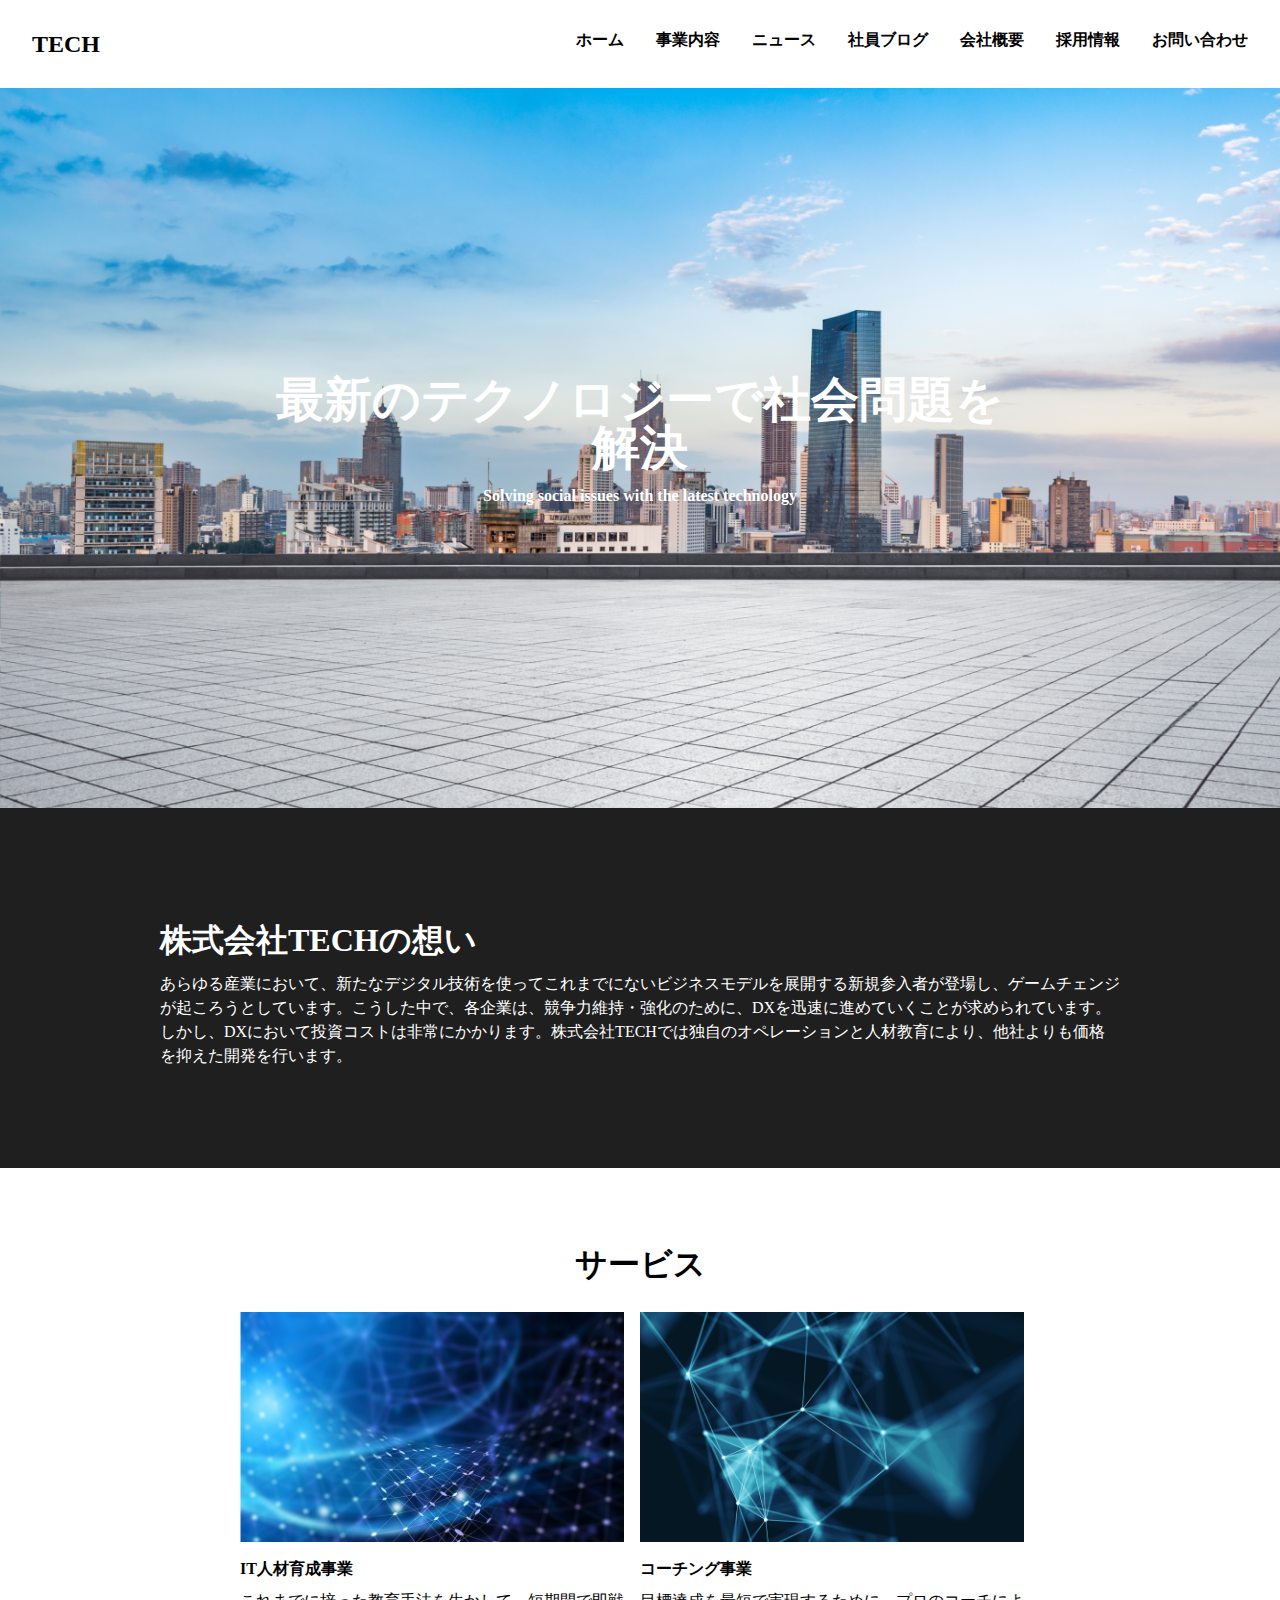
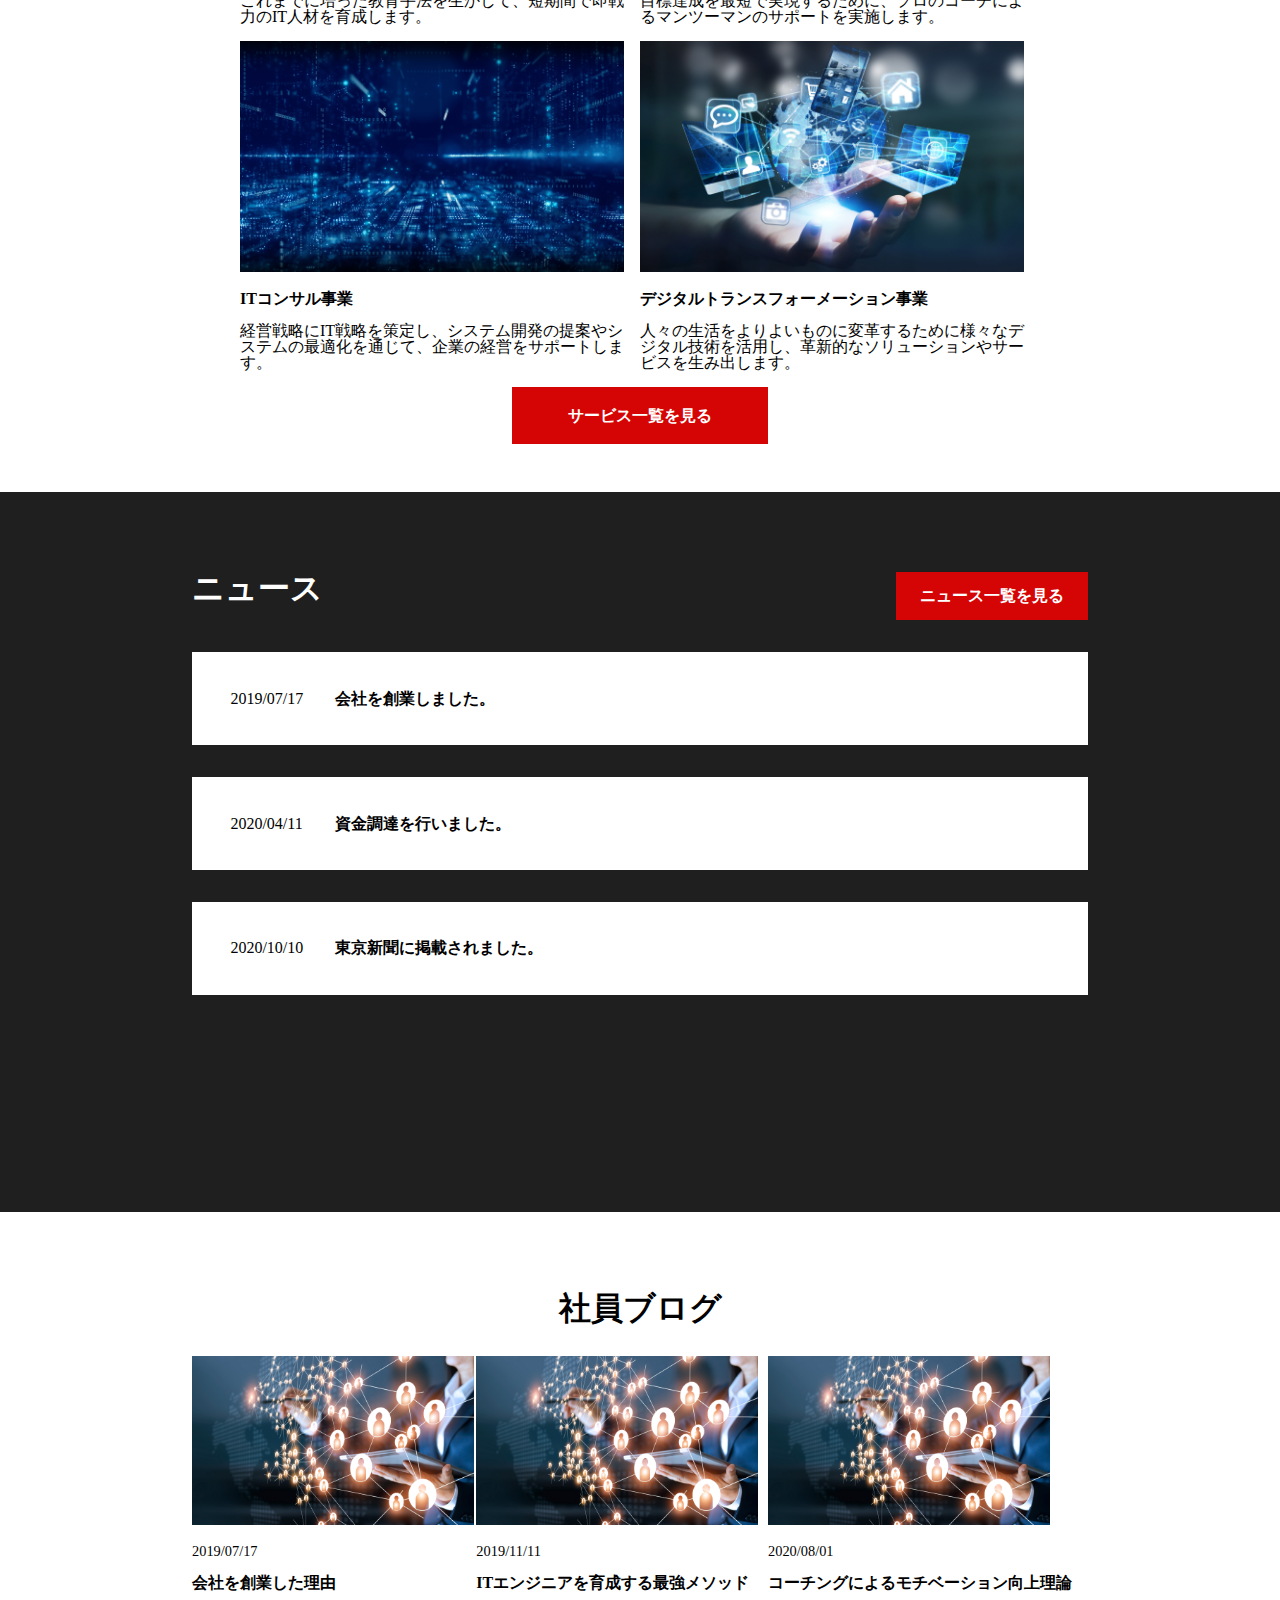
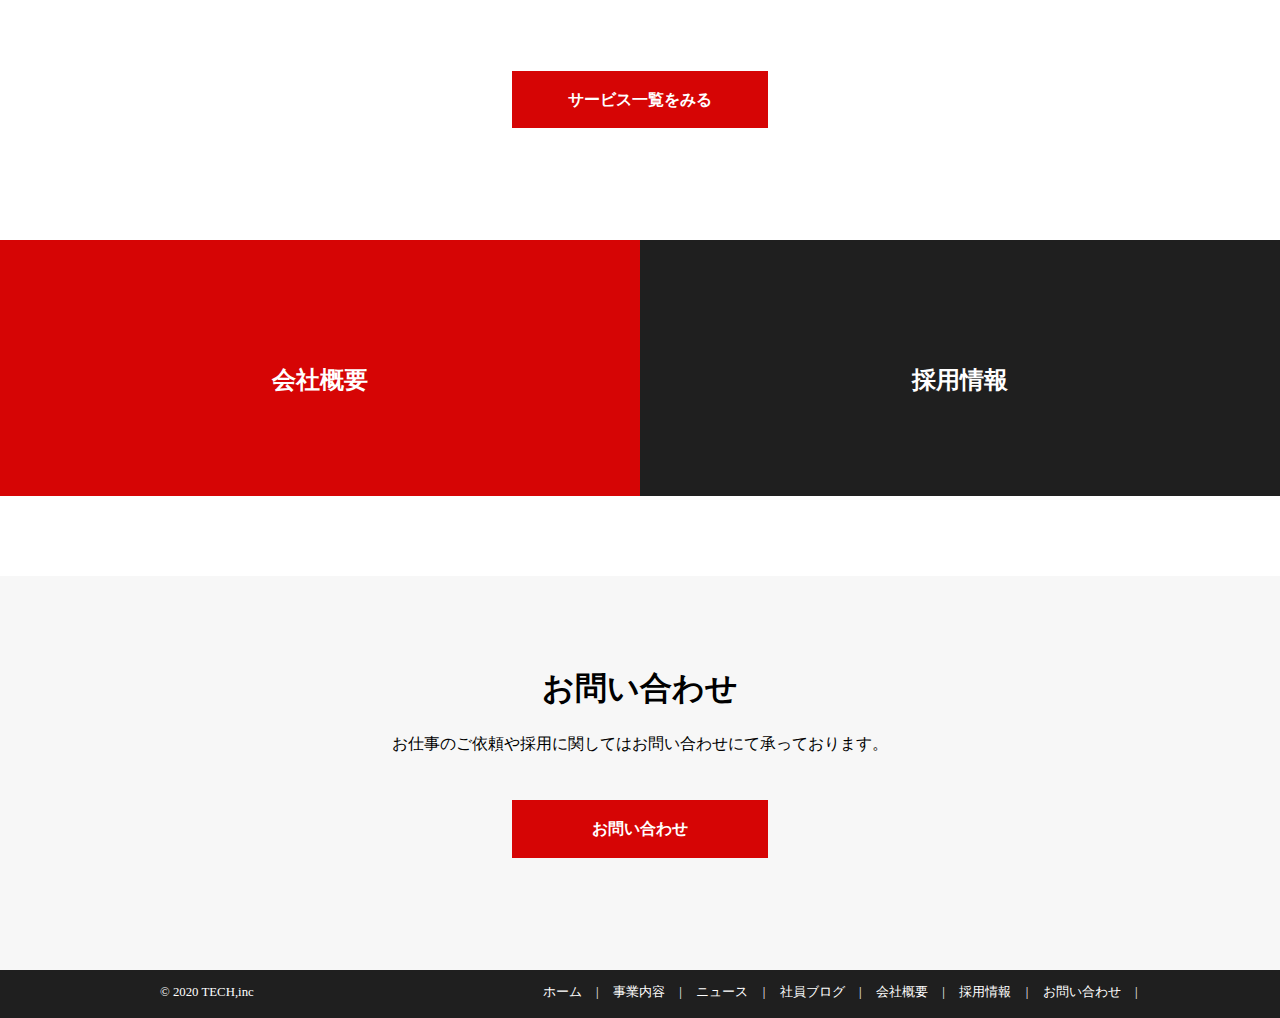
<file: index.html>
<!DOCTYPE html>
<html lang="ja">
<head>
  <meta charset="UTF-8">
  <meta http-equiv="X-UA-Compatible" content="IE=edge">
  <meta name="viewport" content="width=device-width, initial-scale=1.0">
  <title>株式会社TECH</title>
  <link rel="stylesheet" href="css/reset.css" />
  <link rel="stylesheet" href="css/common.css" />
  <link rel="stylesheet" href="css/index.css" />

</head>
<body>
  <!-- header -->
  <header class="header">
    <h1 class="header-ttl"><a href="index.html">TECH</a>
    </h1>
    <nav class="header-nav">
      <ul class="header-nav-list">
        <li class="header-nav-item"><a href="index.html">ホーム</a></li>
        <li class="header-nav-item"><a href="service.html">事業内容</a></li>
        <li class="header-nav-item"><a href="news.html">ニュース</a></li>
        <li class="header-nav-item"><a href="blog.html">社員ブログ</a></li>
        <li class="header-nav-item"><a href="company.html">会社概要</a></li>
        <li class="header-nav-item"><a href="recruit.html">採用情報</a></li>
        <li class="header-nav-item"><a href="contact.html">お問い合わせ</a></li>
      </ul>
    </nav>

    <div class="menu" id="menu">
      <span class="menu__line--top"></span>
      <span class="menu__line--middle"></span>
      <span class="menu__line--bottom"></span>
    </div>
    <nav class="drawer-nav" id="drawer-nav">
      <ul class="drawer-nav-list">
        <li class="drawer-nav-item"><a href="index.html">ホーム</a></li>
        <li class="drawer-nav-item"><a href="service.html">事業内容</a></li>
        <li class="drawer-nav-item"><a href="news.html">ニュース</a></li>
        <li class="drawer-nav-item"><a href="blog.html">社員ブログ</a></li>
        <li class="drawer-nav-item"><a href="company.html">会社概要</a></li>
        <li class="drawer-nav-item"><a href="recruit.html">採用情報</a></li>
        <li class="drawer-nav-item"><a href="contact.html">お問い合わせ</a></li>
      </ul>
    </nav>
</header>
<!-- header end -->

<!--main-visual-->
<div class="main-visual">
  <div class="wrap">
    <p class="main-visual-1">最新のテクノロジーで社会問題を解決</p>
    <p class="main-visual-2">Solving social issues with the latest technology</p>
  </div>
</div>
<!--main-visual end-->

<!--index-future-->
<div class="index-future">
  <div class="index-future-txt">
    <h1 class="index-future-txt1">株式会社TECHの想い</h1>
    <a class="index-future-txt2">あらゆる産業において、新たなデジタル技術を使ってこれまでにないビジネスモデルを展開する新規参入者が登場し、ゲームチェンジが起ころうとしています。こうした中で、各企業は、競争力維持・強化のために、DXを迅速に進めていくことが求められています。しかし、DXにおいて投資コストは非常にかかります。株式会社TECHでは独自のオペレーションと人材教育により、他社よりも価格を抑えた開発を行います。</a>
  </div>
</div>
<!--index-future end-->

<!--index-service-->
<div class="index-service">
  <h2 class="index-service-ttl">サービス</h2>
  <div class="index-service-list">
    <section class="index-service-item">
      <div class="index-service-item-img"><img src="img/service1.png"></div>
      <h3 class="index-service-item-ttl">IT人材育成事業</h3>
      <p class="index-service-item-text">これまでに培った教育手法を生かして、短期間で即戦力のIT人材を育成します。</p>
    </section>
    <section class="index-service-item">
      <div class="index-service-item-img"><img src="img/service2.png"></div>
      <h3 class="index-service-item-ttl">コーチング事業</h3>
      <p class="index-service-item-text">目標達成を最短で実現するために、プロのコーチによるマンツーマンのサポートを実施します。</p>
    </section>
    <section class="index-service-item">
      <div class="index-service-item-img"><img src="img/service3.png"></div>
      <h3 class="index-service-item-ttl">ITコンサル事業</h3>
      <p class="index-service-item-text">経営戦略にIT戦略を策定し、システム開発の提案やシステムの最適化を通じて、企業の経営をサポートします。</p>
    </section>
    <section class="index-service-item">
      <div class="index-service-item-img"><img src="img/service4.png"></div>
      <h3 class="index-service-item-ttl">デジタルトランスフォーメーション事業</h3>
      <p class="index-service-item-text">人々の生活をよりよいものに変革するために様々なデジタル技術を活用し、革新的なソリューションやサービスを生み出します。</p>
    </section>
  </div>
  <a href="service.html" class="service-btn">サービス一覧を見る</a>
</div>
<!--index-service end-->

<!--index-news-->
<div class="index-news">
  <div class="index-news-head">
    <h2 class="index-news-head-ttl">ニュース</h2>
    <a href="news.html" class="index-news-head-btn">ニュース一覧を見る</a>
  </div>
  <div class="index-news-list">
    <article class="index-news-list-item">
      <a href="#" class="index-news-list-link">
      <span class="index-news-list-item-date">2019/07/17</span>
      <h3 class="index-news-list-item-ttl">会社を創業しました。</h3>
      </a>
    </article>
    <article class="index-news-list-item">
      <a href="#" class="index-news-list-link">
      <span class="index-news-list-item-date">2020/04/11</span>
      <h3 class="index-news-list-item-ttl">資金調達を行いました。</h3>
      </a>
    </article>
    <article class="index-news-list-item">
      <a href="#" class="index-news-list-link">
      <span class="index-news-list-item-date">2020/10/10</span>
      <h3 class="index-news-list-item-ttl">東京新聞に掲載されました。</h3>
      </a>
    </article>
  </div>
</div>
<!--index-news end-->

<!--index-blog-->
<div class="index-blog">
  <h2 class="index-blog-ttl">社員ブログ</h2>
  <div class="index-blog-list">
    <div class="index-blog-card-item">
      <a href="#"><img src="img/blog.png"></a>
      <p class="index-blog-card-item-date">2019/07/17</p>
      <h3 class="index-blog-card-item-ttl"><a href="#">会社を創業した理由</a></h3>
    </div>
    <div class="index-blog-card-item">
      <a href="#"><img src="img/blog.png"></a>
      <p class="index-blog-card-item-date">2019/11/11</p>
      <h3 class="index-blog-card-item-ttl"><a href="#">ITエンジニアを育成する最強メソッド</a></h3>
    </div>
    <div class="index-blog-card-item">
      <a href="#"><img src="img/blog.png"></a>
      <p class="index-blog-card-item-date">2020/08/01</p>
      <h3 class="index-blog-card-item-ttl"><a href="#">コーチングによるモチベーション向上理論</a></h3>
    </div>
  </div>
  <a class="index-blog-btn" href="service.html">サービス一覧をみる</a>
</div>
<!--index-blog end-->

<!--index-company-->
<div class="index-company-list">
  <section class="index-company-item1">
    <a href="company.html" >会社概要</a>
  </section>
  <section class="index-company-item2">
    <a href="recruit.html">採用情報</a>
  </section>
</div>
<!--index-company end-->

<!--contact-->
<div class="contact">
  <h2 class="contact-ttl">お問い合わせ</h2>
  <p class="contact-txt">お仕事のご依頼や採用に関してはお問い合わせにて承っております。</p>
  <a class="contact-btn" href="contact.html">お問い合わせ</a>
</div>
<!--contact end-->

<!--footer-->
<footer class="footer">
  <small class="copyright">&copy; 2020 TECH,inc</small>
  <nav class="footer-nav">
    <ul class="footer-nav-list">
      <li class="footer-nav-item"><a href="index.html">ホーム</a></li>
      <li class="footer-nav-item"><a href="service.html">事業内容</a></li>
      <li class="footer-nav-item"><a href="news.html">ニュース</a></li>
      <li class="footer-nav-item"><a href="blog.html">社員ブログ</a></li>
      <li class="footer-nav-item"><a href="contact.html">会社概要</a></li>
      <li class="footer-nav-item"><a href="recruit.html">採用情報</a></li>
      <li class="footer-nav-item"><a href="contact.html">お問い合わせ</a></li>
    </ul>
  </nav>
</footer>
<!--fotter end-->

<script src="js/main.js"></script>
</body>
</html>
</file>
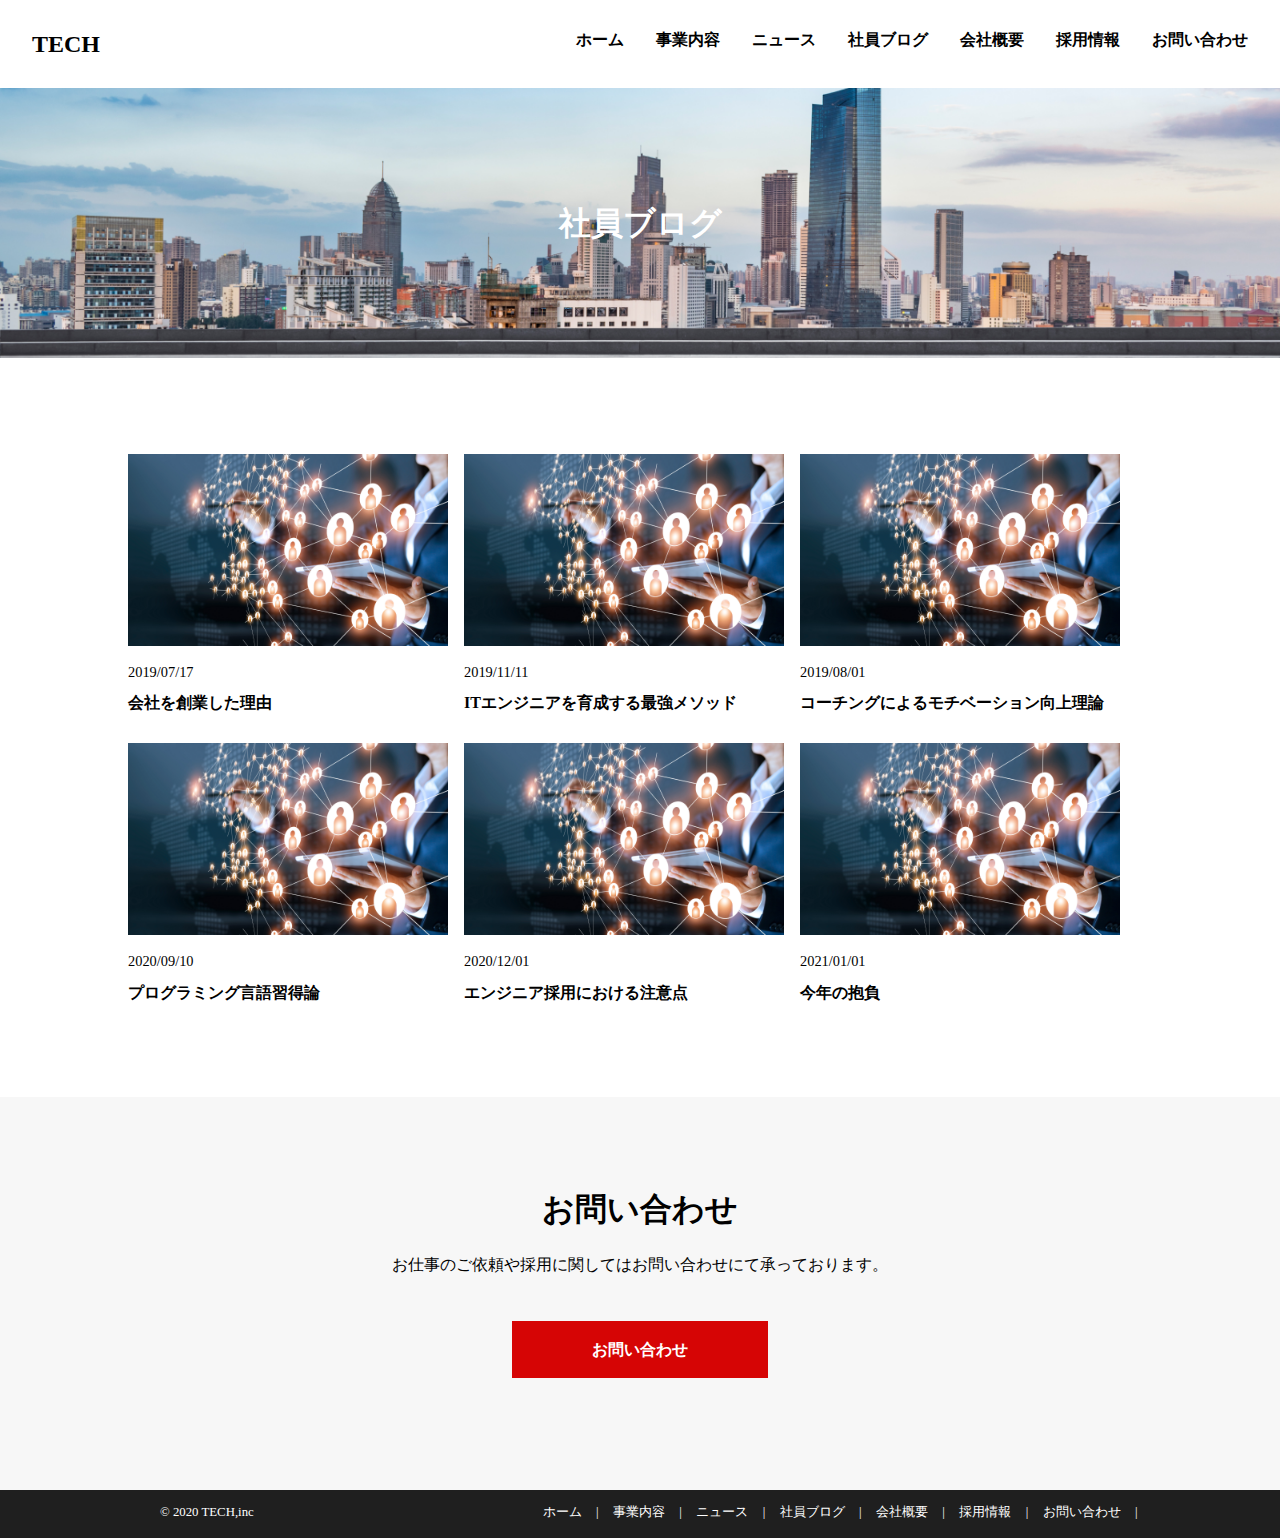
<file: blog.html>
<!DOCTYPE html>
<html lang="ja">

<head>
  <meta charset="UTF-8">
  <meta http-equiv="X-UA-Compatible" content="IE=edge">
  <meta name="viewport" content="width=device-width, initial-scale=1.0">
  <title>株式会社TECH</title>
  <link rel="stylesheet" href="css/reset.css" />
  <link rel="stylesheet" href="css/common.css" />
  <link rel="stylesheet" href="css/blog.css"/>

</head>

<body>
  <!-- header -->
  <header class="header">
    <h1 class="header-ttl"><a href="index.html">TECH</a>
    </h1>
    <nav class="header-nav">
      <ul class="header-nav-list">
        <li class="header-nav-item"><a href="index.html">ホーム</a></li>
        <li class="header-nav-item"><a href="service.html">事業内容</a></li>
        <li class="header-nav-item"><a href="news.html">ニュース</a></li>
        <li class="header-nav-item"><a href="blog.html">社員ブログ</a></li>
        <li class="header-nav-item"><a href="company.html">会社概要</a></li>
        <li class="header-nav-item"><a href="recruit.html">採用情報</a></li>
        <li class="header-nav-item"><a href="contact.html">お問い合わせ</a></li>
      </ul>
    </nav>

    <div class="menu" id="menu">
      <span class="menu__line--top"></span>
      <span class="menu__line--middle"></span>
      <span class="menu__line--bottom"></span>
    </div>
    <nav class="drawer-nav" id="drawer-nav">
      <ul class="drawer-nav-list">
        <li class="drawer-nav-item"><a href="index.html">ホーム</a></li>
        <li class="drawer-nav-item"><a href="service.html">事業内容</a></li>
        <li class="drawer-nav-item"><a href="news.html">ニュース</a></li>
        <li class="drawer-nav-item"><a href="blog.html">社員ブログ</a></li>
        <li class="drawer-nav-item"><a href="company.html">会社概要</a></li>
        <li class="drawer-nav-item"><a href="recruit.html">採用情報</a></li>
        <li class="drawer-nav-item"><a href="contact.html">お問い合わせ</a></li>
      </ul>
    </nav>
  </header>

    <!--commmon visual-->
    <div class="common-visual">
      <div class="common-visual-wrap">
        <h2 class="common-visual-ttl">社員ブログ</h2>
      </div>
    </div>
    <!--common visual end-->

  <!--blog-->
  <div class="blog">
    <div class="blog-list">

      <article class="blog-item">
        <a href="#" class="blog-item-img">
          <img src="img/blog.png"></a>
        <p class="blog-item-date">2019/07/17</p>
        <h2 class="blog-item-ttl"><a href="#">会社を創業した理由</a></h2>
      </article>

    <article class="blog-item">
      <a href="#" class="blog-item-img">
        <img src="img/blog.png"></a>
      <p class="blog-item-date">2019/11/11</p>
      <h2 class="blog-item-ttl"><a href="#">ITエンジニアを育成する最強メソッド</a></h2>
    </article>

    <article class="blog-item">
      <a href="#" class="blog-item-img">
        <img src="img/blog.png"></a>
      <p class="blog-item-date">2019/08/01</p>
      <h2 class="blog-item-ttl"><a href="#">コーチングによるモチベーション向上理論</a></h2>
    </article>

    <article class="blog-item">
      <a href="#" class="blog-item-img">
        <img src="img/blog.png"></a>
      <p class="blog-item-date">2020/09/10</p>
      <h2 class="blog-item-ttl"><a href="#">プログラミング言語習得論</a></h2>
    </article>

    <article class="blog-item">
      <a href="#" class="blog-item-img">
        <img src="img/blog.png"></a>
      <p class="blog-item-date">2020/12/01</p>
      <h2 class="blog-item-ttl"><a href="#">エンジニア採用における注意点</a></h2>
    </article>

    <article class="blog-item">
      <a href="#" class="blog-item-img">
        <img src="img/blog.png"></a>
      <p class="blog-item-date">2021/01/01</p>
      <h2 class="blog-item-ttl"><a href="#">今年の抱負</a></h2>
    </article>

    </div>
  </div>
  <!--blog end-->

  <!--contact-->
  <div class="contact">
    <h2 class="contact-ttl">お問い合わせ</h2>
    <p class="contact-txt">お仕事のご依頼や採用に関してはお問い合わせにて承っております。</p>
    <a class="contact-btn" href="contact.html">お問い合わせ</a>
  </div>
  <!--contact end-->
  
  <!--footer-->
  <footer class="footer">
    <small class="copyright">&copy; 2020 TECH,inc</small>
    <nav class="footer-nav">
      <ul class="footer-nav-list">
        <li class="footer-nav-item"><a href="index.html">ホーム</a></li>
        <li class="footer-nav-item"><a href="service.html">事業内容</a></li>
        <li class="footer-nav-item"><a href="news.html">ニュース</a></li>
        <li class="footer-nav-item"><a href="blog.html">社員ブログ</a></li>
        <li class="footer-nav-item"><a href="contact.html">会社概要</a></li>
        <li class="footer-nav-item"><a href="recruit.html">採用情報</a></li>
        <li class="footer-nav-item"><a href="contact.html">お問い合わせ</a></li>
      </ul>
    </nav>
  </footer>
  <!--fotter end-->


  <script src="js/main.js"></script>
</body>
</file>
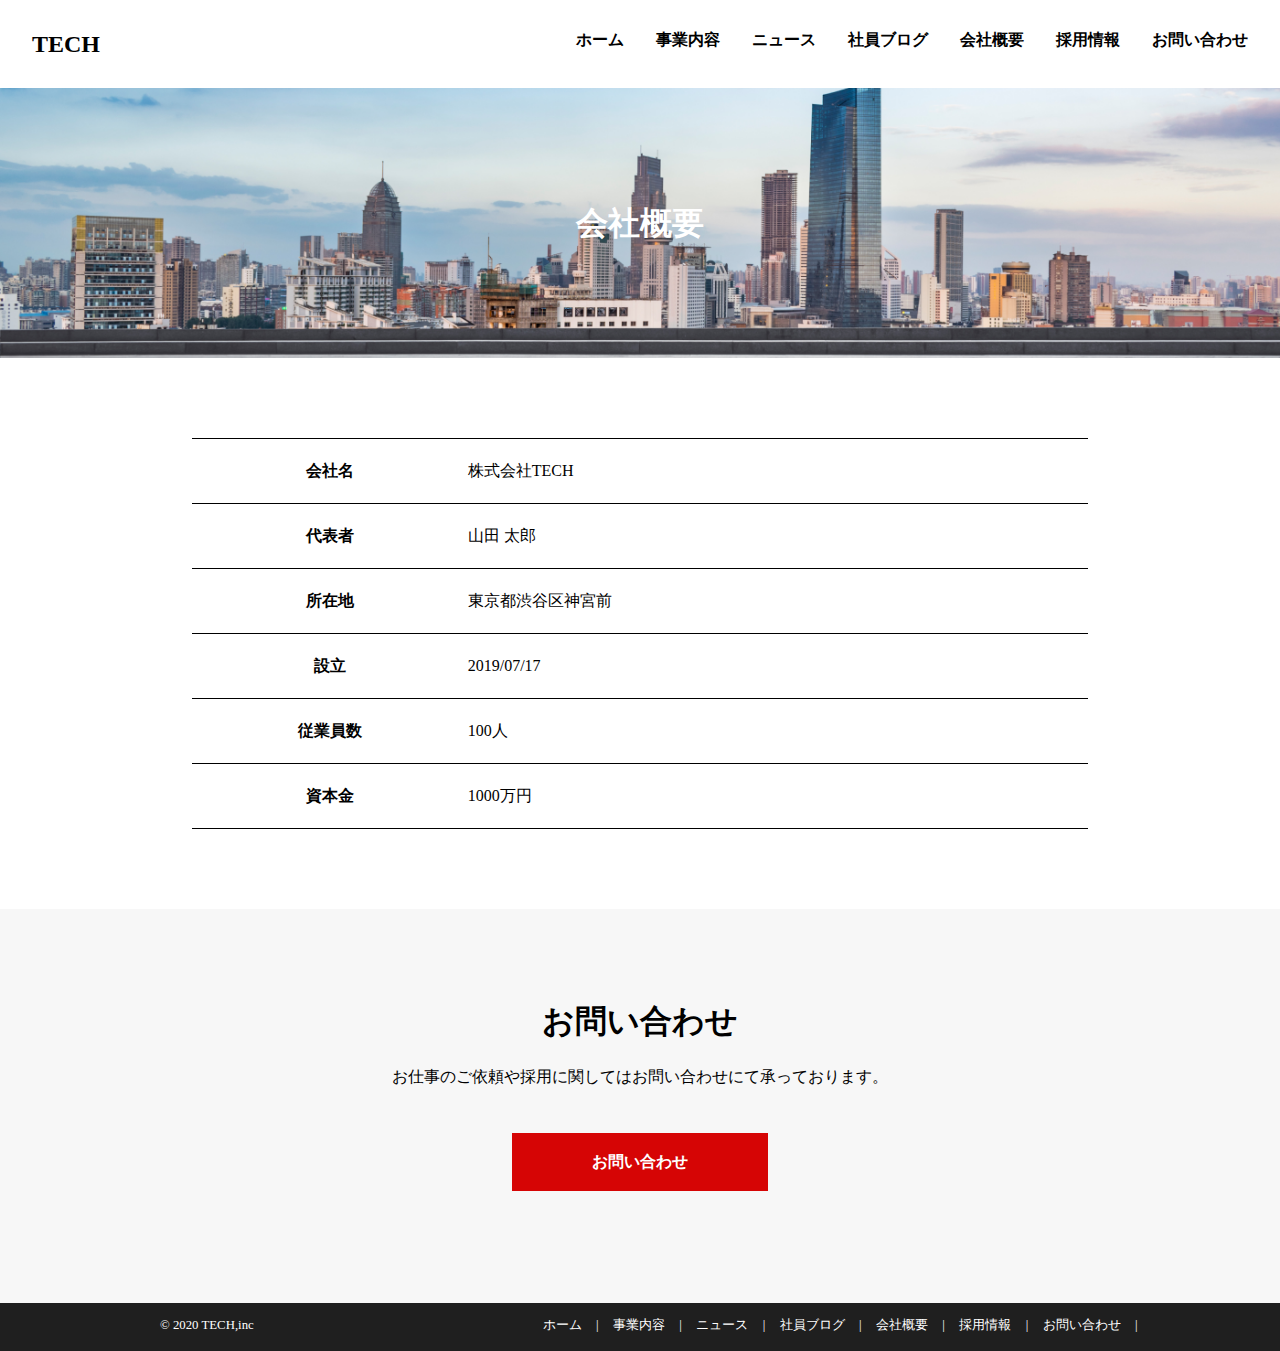
<file: company.html>
<!DOCTYPE html>
<html lang="ja">

<head>
  <meta charset="UTF-8">
  <meta http-equiv="X-UA-Compatible" content="IE=edge">
  <meta name="viewport" content="width=device-width, initial-scale=1.0">
  <title>株式会社TECH</title>
  <link rel="stylesheet" href="css/reset.css" />
  <link rel="stylesheet" href="css/common.css" />
  <link rel="stylesheet" href="css/company.css" />

</head>

<body>
  <!-- header -->
  <header class="header">
    <h1 class="header-ttl"><a href="index.html">TECH</a>
    </h1>
    <nav class="header-nav">
      <ul class="header-nav-list">
        <li class="header-nav-item"><a href="index.html">ホーム</a></li>
        <li class="header-nav-item"><a href="service.html">事業内容</a></li>
        <li class="header-nav-item"><a href="news.html">ニュース</a></li>
        <li class="header-nav-item"><a href="blog.html">社員ブログ</a></li>
        <li class="header-nav-item"><a href="company.html">会社概要</a></li>
        <li class="header-nav-item"><a href="recruit.html">採用情報</a></li>
        <li class="header-nav-item"><a href="contact.html">お問い合わせ</a></li>
      </ul>
    </nav>

    <div class="menu" id="menu">
      <span class="menu__line--top"></span>
      <span class="menu__line--middle"></span>
      <span class="menu__line--bottom"></span>
    </div>
    <nav class="drawer-nav" id="drawer-nav">
      <ul class="drawer-nav-list">
        <li class="drawer-nav-item"><a href="index.html">ホーム</a></li>
        <li class="drawer-nav-item"><a href="service.html">事業内容</a></li>
        <li class="drawer-nav-item"><a href="news.html">ニュース</a></li>
        <li class="drawer-nav-item"><a href="blog.html">社員ブログ</a></li>
        <li class="drawer-nav-item"><a href="company.html">会社概要</a></li>
        <li class="drawer-nav-item"><a href="recruit.html">採用情報</a></li>
        <li class="drawer-nav-item"><a href="contact.html">お問い合わせ</a></li>
      </ul>
    </nav>
  </header>
  <!--commmon visual-->
  <div class="common-visual">
    <div class="common-visual-wrap">
      <h2 class="common-visual-ttl">会社概要</h2>
    </div>
  </div>
  <!--common visual end-->

  <!--company-->
  <div class="company">
    <table class="company-info">
      <tr>
        <th class="company-info-name">会社名</th>
        <td class="company-info-data">株式会社TECH</td>
      </tr>
      <tr>
        <th class="company-info-name">代表者</th>
        <td class="company-info-data">山田 太郎</td>
      </tr>
      <tr>
        <th class="company-info-name">所在地</th>
        <td class="company-info-data">東京都渋谷区神宮前</td>
      </tr>
      <tr>
        <th class="company-info-name">設立</th>
        <td class="company-info-data">2019/07/17</td>
      </tr>
      <tr>
        <th class="company-info-name">従業員数</th>
        <td class="company-info-data">100人</td>
      </tr>
      <tr>
        <th class="company-info-name">資本金</th>
        <td class="company-info-data">1000万円</td>
      </tr>
    </table>
  </div>
  <!--company end-->

<!--contact-->
<div class="contact">
  <h2 class="contact-ttl">お問い合わせ</h2>
  <p class="contact-txt">お仕事のご依頼や採用に関してはお問い合わせにて承っております。</p>
  <a class="contact-btn" href="contact.html">お問い合わせ</a>
</div>
<!--contact end-->

<!--footer-->
<footer class="footer">
  <small class="copyright">&copy; 2020 TECH,inc</small>
  <nav class="footer-nav">
    <ul class="footer-nav-list">
      <li class="footer-nav-item"><a href="index.html">ホーム</a></li>
      <li class="footer-nav-item"><a href="service.html">事業内容</a></li>
      <li class="footer-nav-item"><a href="news.html">ニュース</a></li>
      <li class="footer-nav-item"><a href="blog.html">社員ブログ</a></li>
      <li class="footer-nav-item"><a href="contact.html">会社概要</a></li>
      <li class="footer-nav-item"><a href="recruit.html">採用情報</a></li>
      <li class="footer-nav-item"><a href="contact.html">お問い合わせ</a></li>
    </ul>
  </nav>
</footer>
<!--fotter end-->


  <script src="js/main.js"></script>
</body>
</file>
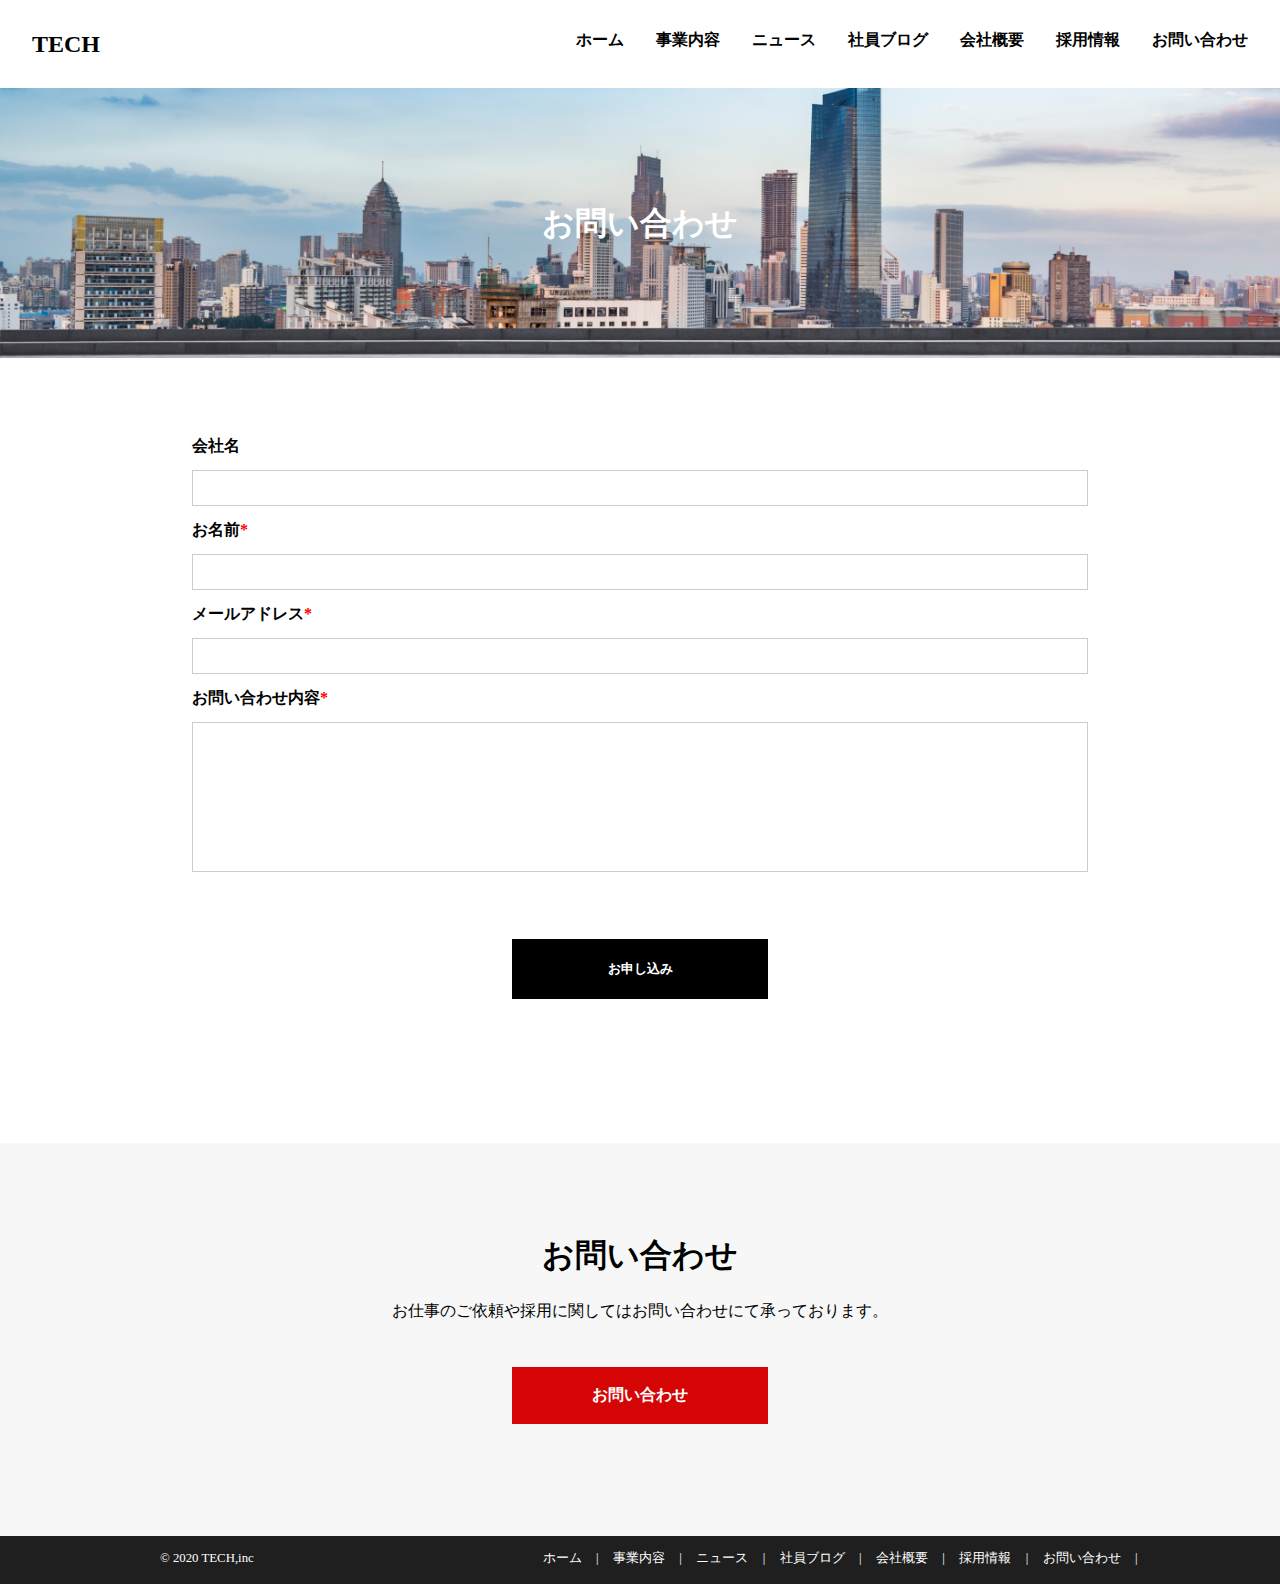
<file: contact.html>
<!DOCTYPE html>
<html lang="ja">

<head>
  <meta charset="UTF-8">
  <meta http-equiv="X-UA-Compatible" content="IE=edge">
  <meta name="viewport" content="width=device-width, initial-scale=1.0">
  <title>株式会社TECH</title>
  <link rel="stylesheet" href="css/reset.css" />
  <link rel="stylesheet" href="css/common.css" />
  <link rel="stylesheet" href="css/contact.css" />

</head>

<body>
  <!-- header -->
  <header class="header">
    <h1 class="header-ttl"><a href="index.html">TECH</a>
    </h1>
    <nav class="header-nav">
      <ul class="header-nav-list">
        <li class="header-nav-item"><a href="index.html">ホーム</a></li>
        <li class="header-nav-item"><a href="service.html">事業内容</a></li>
        <li class="header-nav-item"><a href="news.html">ニュース</a></li>
        <li class="header-nav-item"><a href="blog.html">社員ブログ</a></li>
        <li class="header-nav-item"><a href="company.html">会社概要</a></li>
        <li class="header-nav-item"><a href="recruit.html">採用情報</a></li>
        <li class="header-nav-item"><a href="contact.html">お問い合わせ</a></li>
      </ul>
    </nav>

    <div class="menu" id="menu">
      <span class="menu__line--top"></span>
      <span class="menu__line--middle"></span>
      <span class="menu__line--bottom"></span>
    </div>
    <nav class="drawer-nav" id="drawer-nav">
      <ul class="drawer-nav-list">
        <li class="drawer-nav-item"><a href="index.html">ホーム</a></li>
        <li class="drawer-nav-item"><a href="service.html">事業内容</a></li>
        <li class="drawer-nav-item"><a href="news.html">ニュース</a></li>
        <li class="drawer-nav-item"><a href="blog.html">社員ブログ</a></li>
        <li class="drawer-nav-item"><a href="company.html">会社概要</a></li>
        <li class="drawer-nav-item"><a href="recruit.html">採用情報</a></li>
        <li class="drawer-nav-item"><a href="contact.html">お問い合わせ</a></li>
      </ul>
    </nav>
  </header>
  <!--commmon visual-->
  <div class="common-visual">
    <div class="common-visual-wrap">
      <h2 class="common-visual-ttl">お問い合わせ</h2>
    </div>
  </div>
  <!--common visual end-->

  <!--contact-form-->
  <div class="contact-wrap">
    <form class="contact-form" action="index.html" method="POST">
      <div class="contact-form-item">
        <label class="contact-form-item-name" for="company">会社名</label>
        <input type="text" id="company" class="contact-form-item-input">
      </div>

    <div class="contact-form-item">
      <label class="contact-form-item-name" for="name">お名前<span class="contact-form-item-required">*</span></label>
      <input type="text" id="name" class="contact-form-item-input" required>
    </div>

    <div class="contact-form-item">
      <label class="contact-form-item-name" for="email">メールアドレス<span class="contact-form-item-required">*</span></label>
      <input type="email" id="email" class="contact-form-item-input" required>
    </div>

    <div class="contact-form-item">
      <label class="contact-form-item-name" for="comment">お問い合わせ内容<span class="contact-form-item-required">*</span></label>
      <textarea id="comment" rows="8" cols="80" class="contact-form-item-textarea" required></textarea>
    </div>
    <input type="submit" value="お申し込み" class="contact-form-submit">
    </form>
  </div>
  <!--contact-form end-->

  <!--contact-->
  <div class="contact">
    <h2 class="contact-ttl">お問い合わせ</h2>
    <p class="contact-txt">お仕事のご依頼や採用に関してはお問い合わせにて承っております。</p>
    <a class="contact-btn" href="contact.html">お問い合わせ</a>
  </div>
  <!--contact end-->
  
  <!--footer-->
  <footer class="footer">
    <small class="copyright">&copy; 2020 TECH,inc</small>
    <nav class="footer-nav">
      <ul class="footer-nav-list">
        <li class="footer-nav-item"><a href="index.html">ホーム</a></li>
        <li class="footer-nav-item"><a href="service.html">事業内容</a></li>
        <li class="footer-nav-item"><a href="news.html">ニュース</a></li>
        <li class="footer-nav-item"><a href="blog.html">社員ブログ</a></li>
        <li class="footer-nav-item"><a href="contact.html">会社概要</a></li>
        <li class="footer-nav-item"><a href="recruit.html">採用情報</a></li>
        <li class="footer-nav-item"><a href="contact.html">お問い合わせ</a></li>
      </ul>
    </nav>
  </footer>
  <!--fotter end-->




  <script src="js/main.js"></script>
</body>
</file>
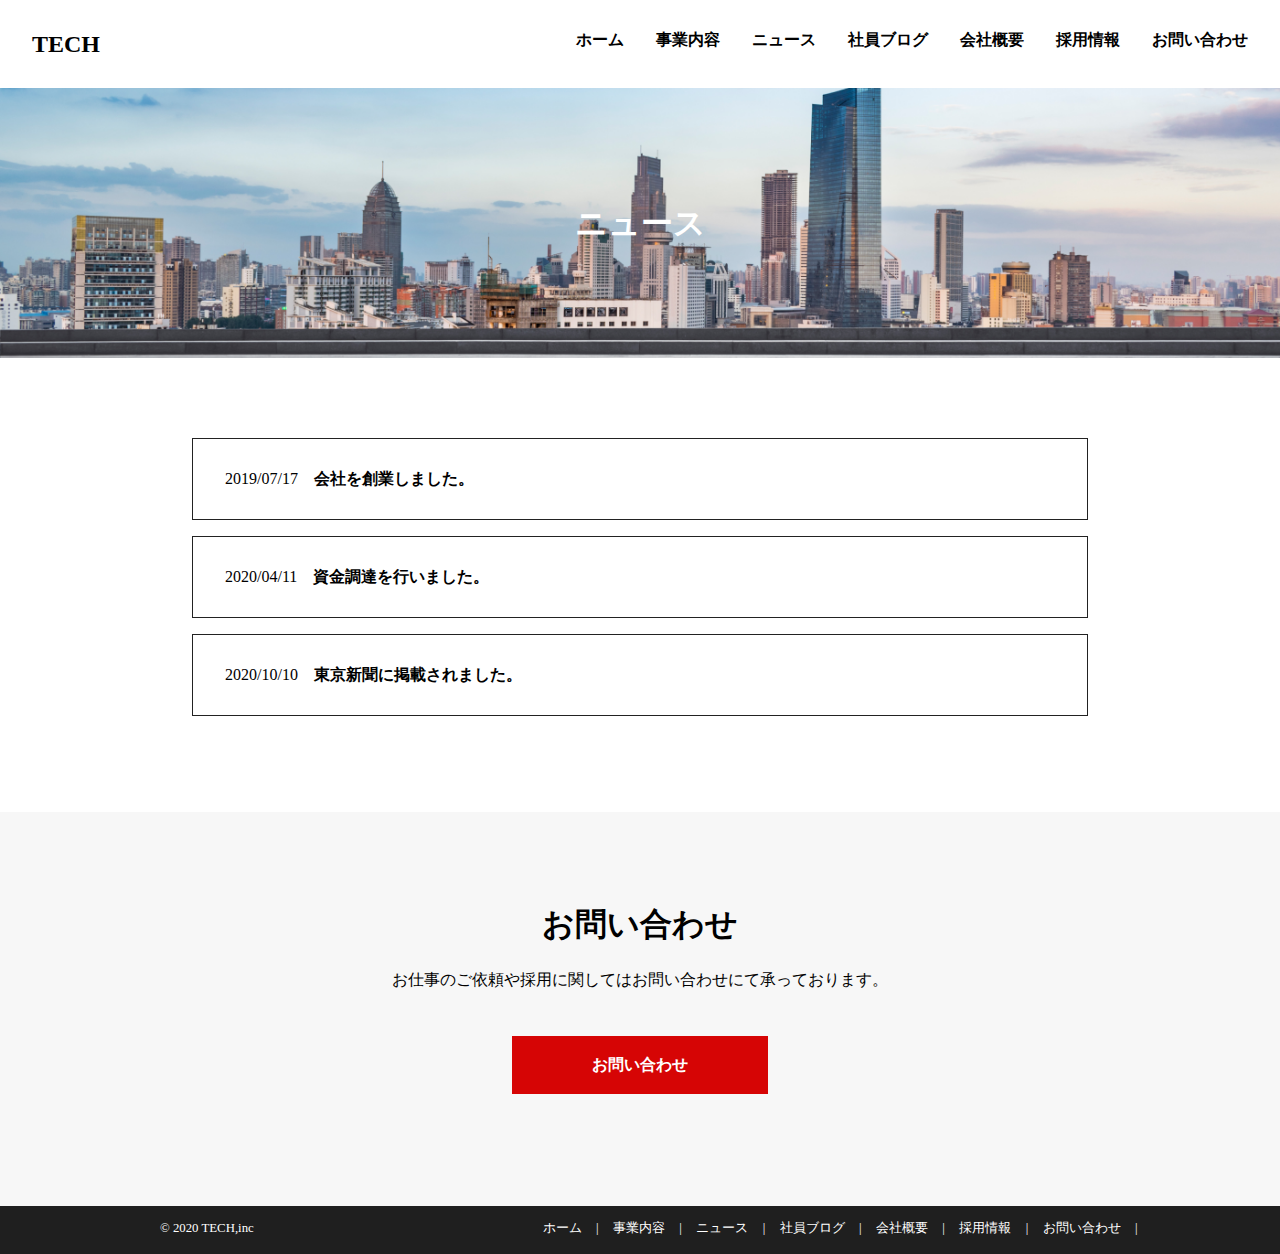
<file: news.html>
<!DOCTYPE html>
<html lang="ja">

<head>
  <meta charset="UTF-8">
  <meta http-equiv="X-UA-Compatible" content="IE=edge">
  <meta name="viewport" content="width=device-width, initial-scale=1.0">
  <title>株式会社TECH</title>
  <link rel="stylesheet" href="css/reset.css" />
  <link rel="stylesheet" href="css/common.css" />
  <link rel="stylesheet" href="css/news.css" />

</head>

<body>
  <!-- header -->
  <header class="header">
    <h1 class="header-ttl"><a href="index.html">TECH</a>
    </h1>
    <nav class="header-nav">
      <ul class="header-nav-list">
        <li class="header-nav-item"><a href="index.html">ホーム</a></li>
        <li class="header-nav-item"><a href="service.html">事業内容</a></li>
        <li class="header-nav-item"><a href="news.html">ニュース</a></li>
        <li class="header-nav-item"><a href="blog.html">社員ブログ</a></li>
        <li class="header-nav-item"><a href="company.html">会社概要</a></li>
        <li class="header-nav-item"><a href="recruit.html">採用情報</a></li>
        <li class="header-nav-item"><a href="contact.html">お問い合わせ</a></li>
      </ul>
    </nav>

    <div class="menu" id="menu">
      <span class="menu__line--top"></span>
      <span class="menu__line--middle"></span>
      <span class="menu__line--bottom"></span>
    </div>
    <nav class="drawer-nav" id="drawer-nav">
      <ul class="drawer-nav-list">
        <li class="drawer-nav-item"><a href="index.html">ホーム</a></li>
        <li class="drawer-nav-item"><a href="service.html">事業内容</a></li>
        <li class="drawer-nav-item"><a href="news.html">ニュース</a></li>
        <li class="drawer-nav-item"><a href="blog.html">社員ブログ</a></li>
        <li class="drawer-nav-item"><a href="company.html">会社概要</a></li>
        <li class="drawer-nav-item"><a href="recruit.html">採用情報</a></li>
        <li class="drawer-nav-item"><a href="contact.html">お問い合わせ</a></li>
      </ul>
    </nav>
  </header>
  <!--commmon visual-->
  <div class="common-visual">
    <div class="common-visual-wrap">
      <h2 class="common-visual-ttl">ニュース</h2>
    </div>
  </div>
  <!--common visual end-->

  <!--news-->
  <div class="news">
    <div class="news-list">
      <article class="news-list-item">
        <a href="#" class="news-list-link">
          <span class="news-list-item-date">2019/07/17</span>
          <h3 class="news-list-item-ttl">会社を創業しました。</h3>
        </a>
      </article>
      <article class="news-list-item">
        <a href="#" class="news-list-link">
          <span class="news-list-item-date">2020/04/11</span>
          <h3 class="news-list-item-ttl">資金調達を行いました。</h3>
        </a>
      </article>
      <article class="news-list-item">
        <a href="#" class="news-list-link">
          <span class="news-list-item-date">2020/10/10</span>
          <h3 class="news-list-item-ttl">東京新聞に掲載されました。</h3>
        </a>
      </article>
    </div>
  </div>
  <!--news end-->

  <!--contact-->
  <div class="contact">
    <h2 class="contact-ttl">お問い合わせ</h2>
    <p class="contact-txt">お仕事のご依頼や採用に関してはお問い合わせにて承っております。</p>
    <a class="contact-btn" href="contact.html">お問い合わせ</a>
  </div>
  <!--contact end-->
  
  <!--footer-->
  <footer class="footer">
    <small class="copyright">&copy; 2020 TECH,inc</small>
    <nav class="footer-nav">
      <ul class="footer-nav-list">
        <li class="footer-nav-item"><a href="index.html">ホーム</a></li>
        <li class="footer-nav-item"><a href="service.html">事業内容</a></li>
        <li class="footer-nav-item"><a href="news.html">ニュース</a></li>
        <li class="footer-nav-item"><a href="blog.html">社員ブログ</a></li>
        <li class="footer-nav-item"><a href="contact.html">会社概要</a></li>
        <li class="footer-nav-item"><a href="recruit.html">採用情報</a></li>
        <li class="footer-nav-item"><a href="contact.html">お問い合わせ</a></li>
      </ul>
    </nav>
  </footer>
  <!--fotter end-->

  <script src="js/main.js"></script>
</body>
</file>
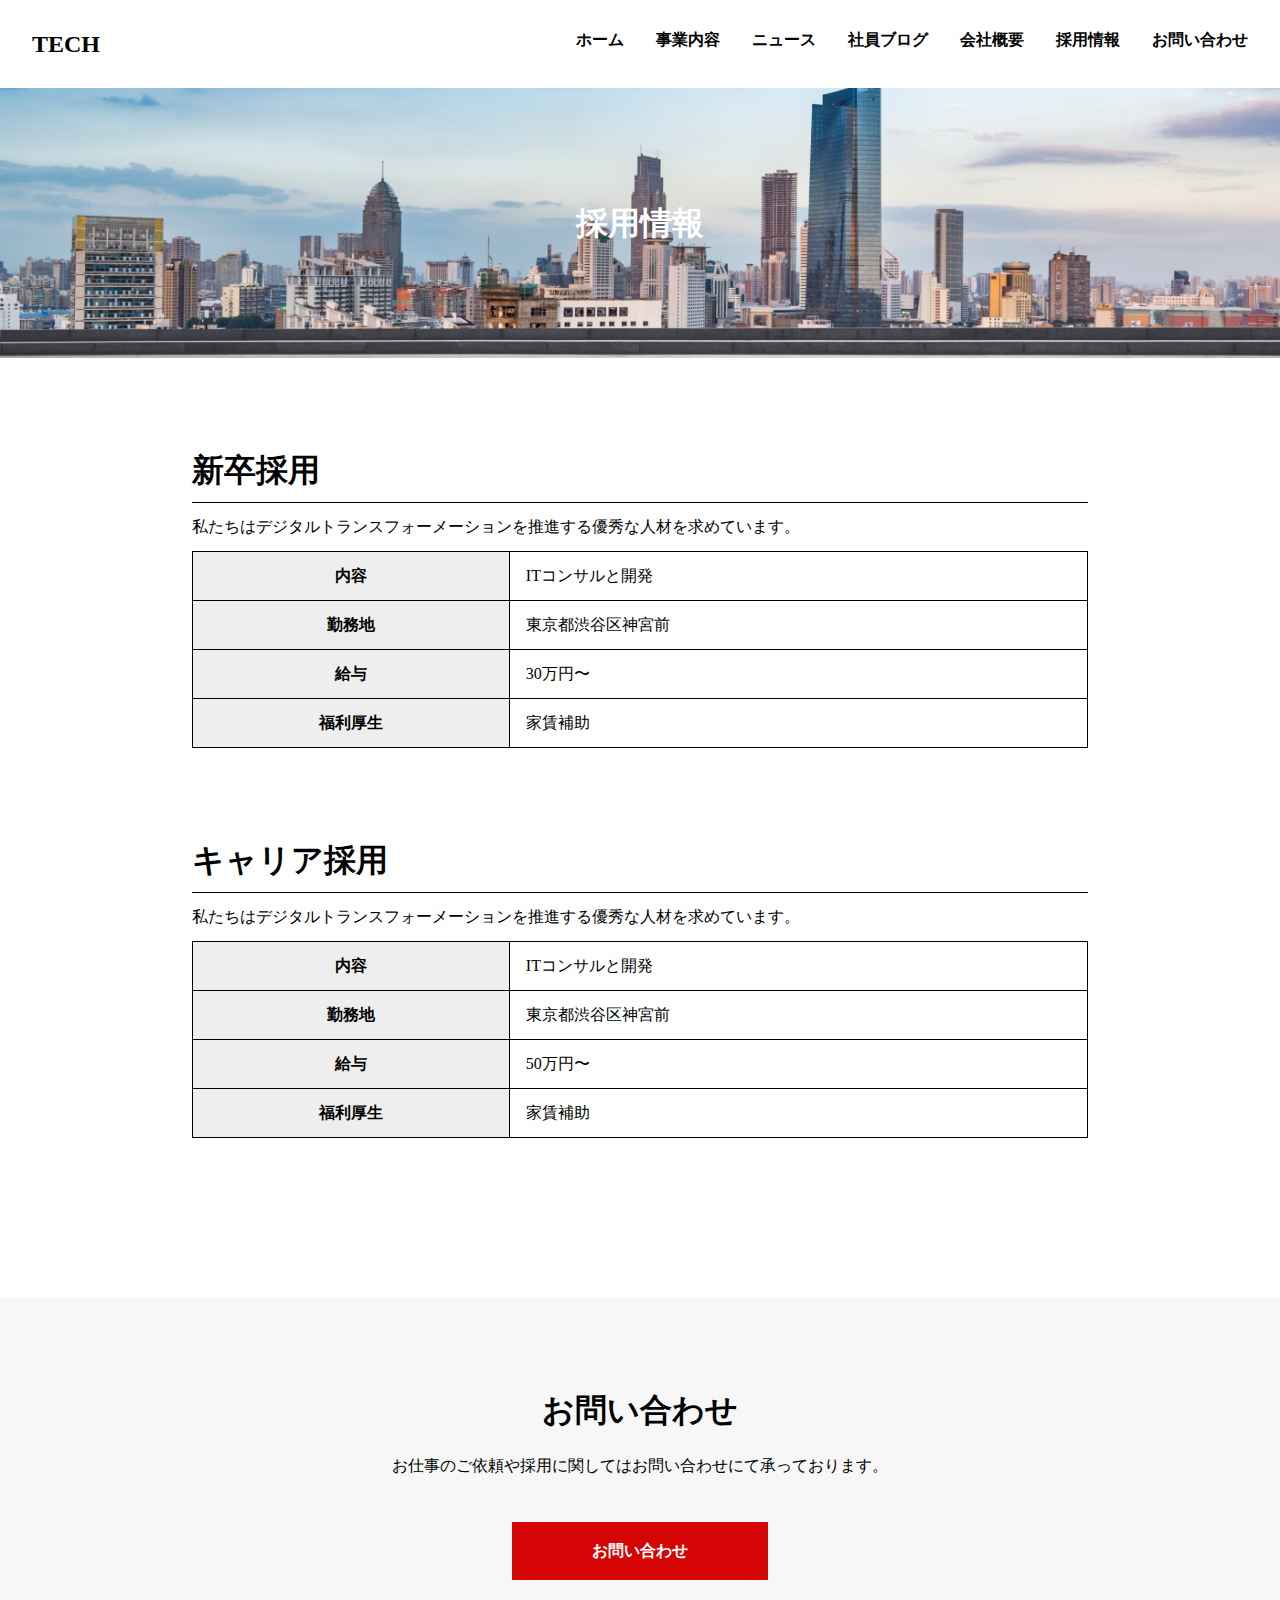
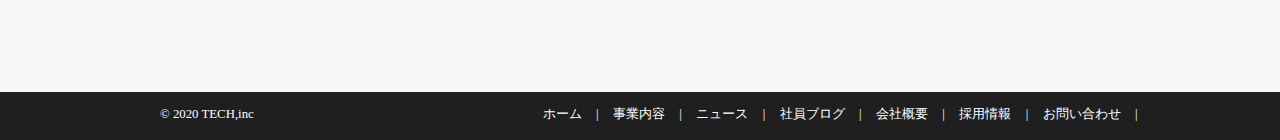
<file: recruit.html>
<!DOCTYPE html>
<html lang="ja">

<head>
  <meta charset="UTF-8">
  <meta http-equiv="X-UA-Compatible" content="IE=edge">
  <meta name="viewport" content="width=device-width, initial-scale=1.0">
  <title>株式会社TECH</title>
  <link rel="stylesheet" href="css/reset.css" />
  <link rel="stylesheet" href="css/common.css" />
  <link rel="stylesheet" href="css/recruit.css" />

</head>

<body>
  <!-- header -->
  <header class="header">
    <h1 class="header-ttl"><a href="index.html">TECH</a>
    </h1>
    <nav class="header-nav">
      <ul class="header-nav-list">
        <li class="header-nav-item"><a href="index.html">ホーム</a></li>
        <li class="header-nav-item"><a href="service.html">事業内容</a></li>
        <li class="header-nav-item"><a href="news.html">ニュース</a></li>
        <li class="header-nav-item"><a href="blog.html">社員ブログ</a></li>
        <li class="header-nav-item"><a href="company.html">会社概要</a></li>
        <li class="header-nav-item"><a href="recruit.html">採用情報</a></li>
        <li class="header-nav-item"><a href="contact.html">お問い合わせ</a></li>
      </ul>
    </nav>

    <div class="menu" id="menu">
      <span class="menu__line--top"></span>
      <span class="menu__line--middle"></span>
      <span class="menu__line--bottom"></span>
    </div>
    <nav class="drawer-nav" id="drawer-nav">
      <ul class="drawer-nav-list">
        <li class="drawer-nav-item"><a href="index.html">ホーム</a></li>
        <li class="drawer-nav-item"><a href="service.html">事業内容</a></li>
        <li class="drawer-nav-item"><a href="news.html">ニュース</a></li>
        <li class="drawer-nav-item"><a href="blog.html">社員ブログ</a></li>
        <li class="drawer-nav-item"><a href="company.html">会社概要</a></li>
        <li class="drawer-nav-item"><a href="recruit.html">採用情報</a></li>
        <li class="drawer-nav-item"><a href="contact.html">お問い合わせ</a></li>
      </ul>
    </nav>
  </header>
  <!--commmon visual-->
  <div class="common-visual">
    <div class="common-visual-wrap">
      <h2 class="common-visual-ttl">採用情報</h2>
    </div>
  </div>
  <!--common visual end-->
  
  <!--recruit-->
  <div class="recruit">
    <div class="recruit-wrap">
      <h2 class="recruit-ttl">新卒採用</h2>
      <p class="recruit-text">私たちはデジタルトランスフォーメーションを推進する優秀な人材を求めています。</p>
      <table class="recruit-info">
        <tr>
          <th class="recruit-info-name">内容</th>
          <td class="recruit-info-data">ITコンサルと開発</td>
        </tr>
        <tr>
          <th class="recruit-info-name">勤務地</th>
          <td class="recruit-info-data">東京都渋谷区神宮前</td>
        </tr>
        <tr>
          <th class="recruit-info-name">給与</th>
          <td class="recruit-info-data">30万円〜</td>
        </tr>
        <tr>
          <th class="recruit-info-name">福利厚生</th>
          <td class="recruit-info-data">家賃補助</td>
        </tr>
      </table>
    </div>
    <div class="recruit-wrap">
      <h2 class="recruit-ttl">キャリア採用</h2>
      <p class="recruit-text">私たちはデジタルトランスフォーメーションを推進する優秀な人材を求めています。</p>
      <table class="recruit-info">
        <tr>
          <th class="recruit-info-name">内容</th>
          <td class="recruit-info-data">ITコンサルと開発</td>
        </tr>
        <tr>
          <th class="recruit-info-name">勤務地</th>
          <td class="recruit-info-data">東京都渋谷区神宮前</td>
        </tr>
        <tr>
          <th class="recruit-info-name">給与</th>
          <td class="recruit-info-data">50万円〜</td>
        </tr>
        <tr>
          <th class="recruit-info-name">福利厚生</th>
          <td class="recruit-info-data">家賃補助</td>
        </tr>
      </table>
    </div>
</div>

<!--contact-->
<div class="contact">
  <h2 class="contact-ttl">お問い合わせ</h2>
  <p class="contact-txt">お仕事のご依頼や採用に関してはお問い合わせにて承っております。</p>
  <a class="contact-btn" href="contact.html">お問い合わせ</a>
</div>
<!--contact end-->

<!--footer-->
<footer class="footer">
  <small class="copyright">&copy; 2020 TECH,inc</small>
  <nav class="footer-nav">
    <ul class="footer-nav-list">
      <li class="footer-nav-item"><a href="index.html">ホーム</a></li>
      <li class="footer-nav-item"><a href="service.html">事業内容</a></li>
      <li class="footer-nav-item"><a href="news.html">ニュース</a></li>
      <li class="footer-nav-item"><a href="blog.html">社員ブログ</a></li>
      <li class="footer-nav-item"><a href="contact.html">会社概要</a></li>
      <li class="footer-nav-item"><a href="recruit.html">採用情報</a></li>
      <li class="footer-nav-item"><a href="contact.html">お問い合わせ</a></li>
    </ul>
  </nav>
</footer>
<!--fotter end-->

  <script src="js/main.js"></script>
</body>
</file>
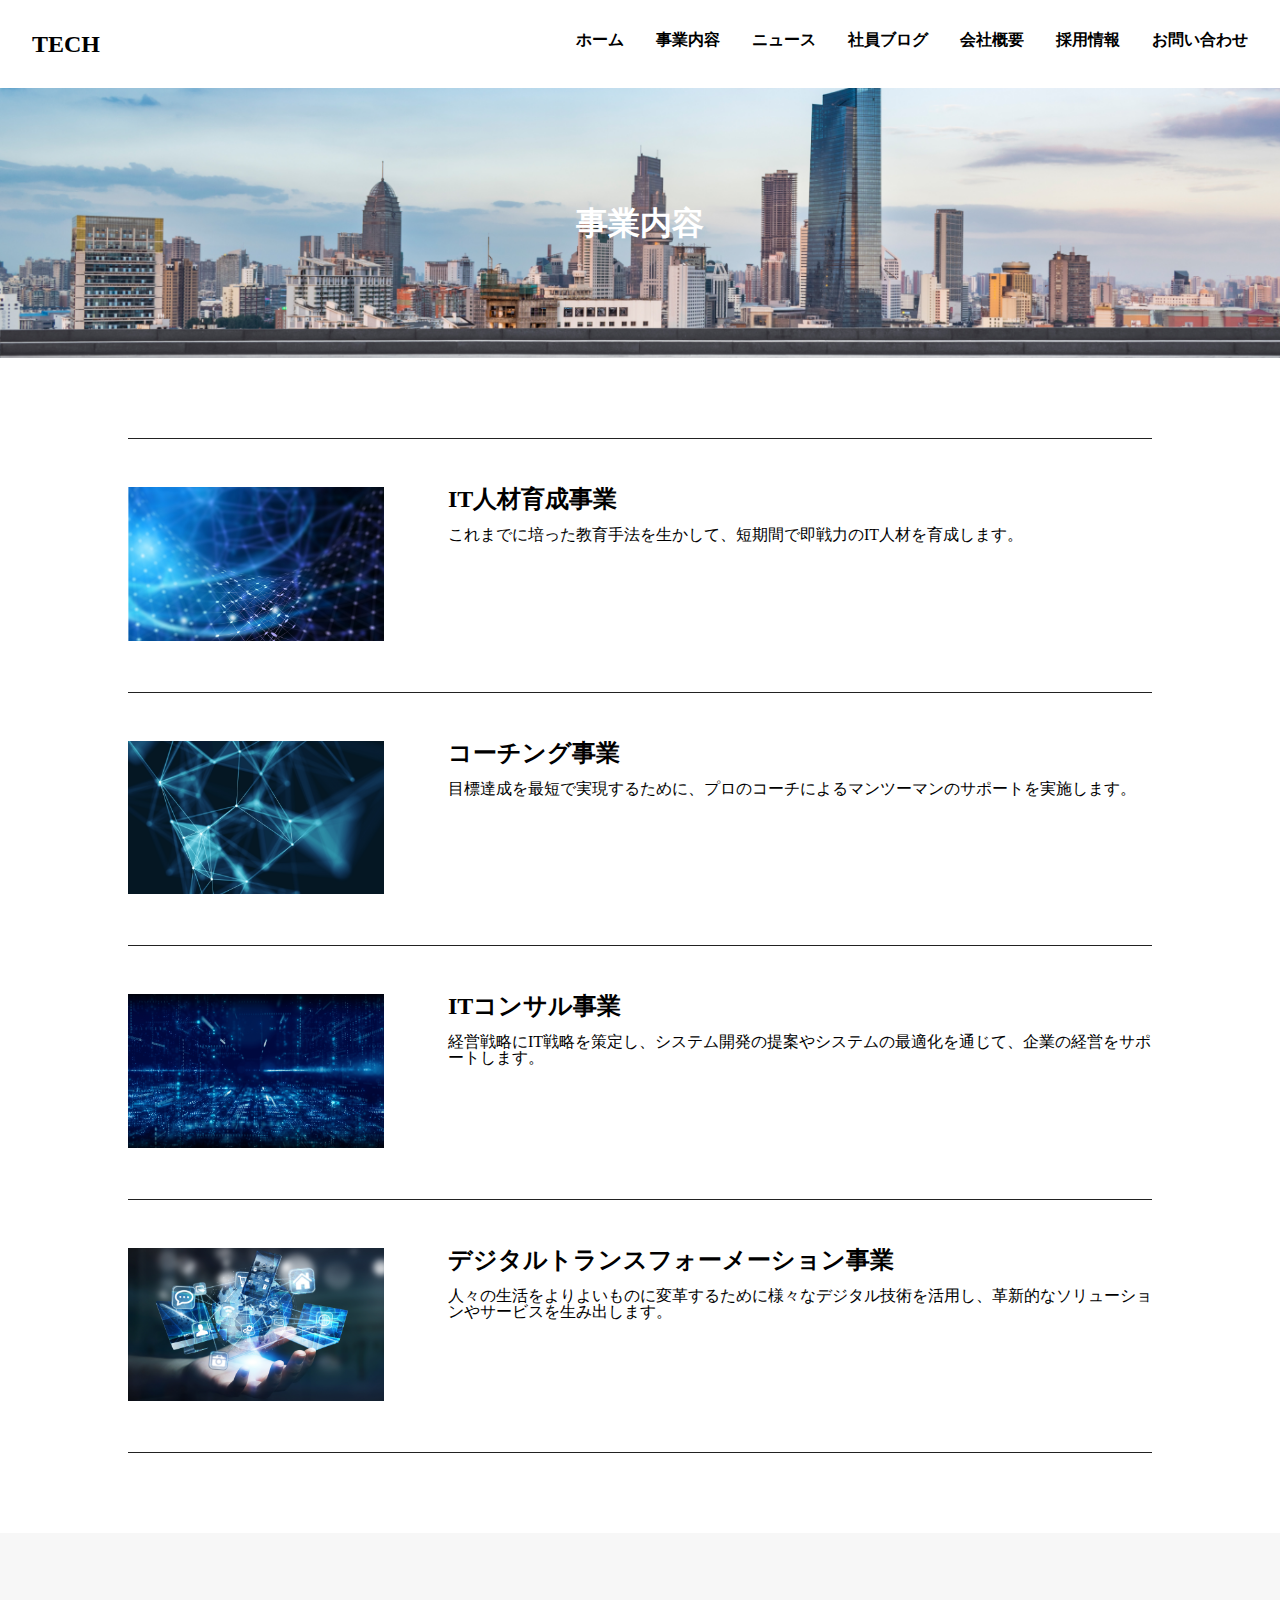
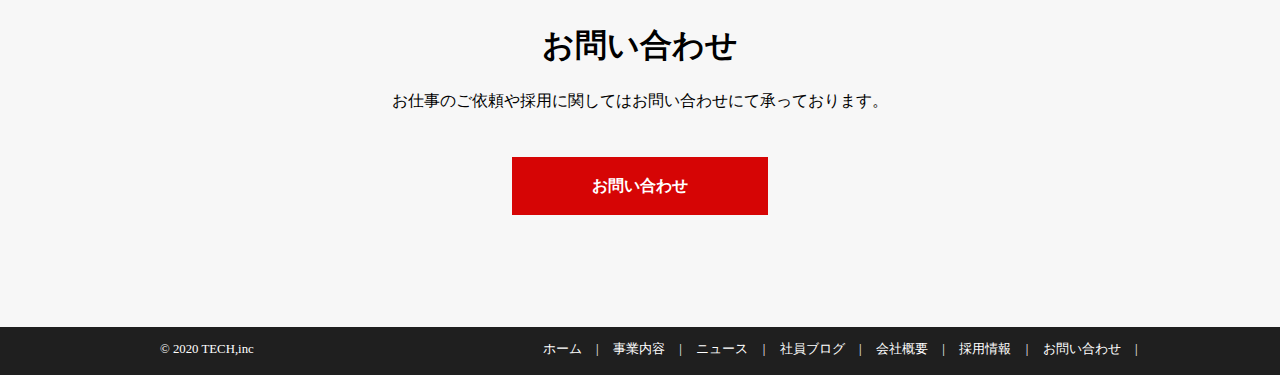
<file: service.html>
<!DOCTYPE html>
<html lang="ja">

<head>
  <meta charset="UTF-8">
  <meta http-equiv="X-UA-Compatible" content="IE=edge">
  <meta name="viewport" content="width=device-width, initial-scale=1.0">
  <title>株式会社TECH</title>
  <link rel="stylesheet" href="css/reset.css" />
  <link rel="stylesheet" href="css/common.css" />
  <link rel="stylesheet" href="css/service.css" />

</head>

<body>
  <!-- header -->
  <header class="header">
    <h1 class="header-ttl"><a href="index.html">TECH</a>
    </h1>
    <nav class="header-nav">
      <ul class="header-nav-list">
        <li class="header-nav-item"><a href="index.html">ホーム</a></li>
        <li class="header-nav-item"><a href="service.html">事業内容</a></li>
        <li class="header-nav-item"><a href="news.html">ニュース</a></li>
        <li class="header-nav-item"><a href="blog.html">社員ブログ</a></li>
        <li class="header-nav-item"><a href="company.html">会社概要</a></li>
        <li class="header-nav-item"><a href="recruit.html">採用情報</a></li>
        <li class="header-nav-item"><a href="contact.html">お問い合わせ</a></li>
      </ul>
    </nav>

    <div class="menu" id="menu">
      <span class="menu__line--top"></span>
      <span class="menu__line--middle"></span>
      <span class="menu__line--bottom"></span>
    </div>
    <nav class="drawer-nav" id="drawer-nav">
      <ul class="drawer-nav-list">
        <li class="drawer-nav-item"><a href="index.html">ホーム</a></li>
        <li class="drawer-nav-item"><a href="service.html">事業内容</a></li>
        <li class="drawer-nav-item"><a href="news.html">ニュース</a></li>
        <li class="drawer-nav-item"><a href="blog.html">社員ブログ</a></li>
        <li class="drawer-nav-item"><a href="company.html">会社概要</a></li>
        <li class="drawer-nav-item"><a href="recruit.html">採用情報</a></li>
        <li class="drawer-nav-item"><a href="contact.html">お問い合わせ</a></li>
      </ul>
    </nav>
  </header>

  <!--commmon visual-->
  <div class="common-visual">
    <div class="common-visual-wrap">
      <h2 class="common-visual-ttl">事業内容</h2>
    </div>
  </div>
  <!--common visual end-->

  <!--service 内容-->
  <div class="service">
    <section class="service-list">
      <div class="service-item">
        <div class="service-item-img"><img src="img/service1.png">
        </div>
        <div class="service-item-detail">
          <h2 class="service-item-ttl">IT人材育成事業</h2>
          <p class="service-item-txt">これまでに培った教育手法を生かして、短期間で即戦力のIT人材を育成します。</p>
        </div>
      </div>

      <div class="service-item">
        <div class="service-item-img"><img src="img/service2.png">
        </div>
        <div class="service-item-detail">
          <h2 class="service-item-ttl">コーチング事業</h2>
          <p class="service-item-txt">目標達成を最短で実現するために、プロのコーチによるマンツーマンのサポートを実施します。</p>
        </div>
      </div>

      <div class="service-item">
        <div class="service-item-img"><img src="img/service3.png">
        </div>
        <div class="service-item-detail">
          <h2 class="service-item-ttl">ITコンサル事業</h2>
          <p class="service-item-txt">経営戦略にIT戦略を策定し、システム開発の提案やシステムの最適化を通じて、企業の経営をサポートします。</p>
        </div>
      </div>

      <div class="service-item">
        <div class="service-item-img"><img src="img/service4.png">
        </div>
        <div class="service-item-detail">
          <h2 class="service-item-ttl">デジタルトランスフォーメーション事業</h2>
          <p class="service-item-txt">人々の生活をよりよいものに変革するために様々なデジタル技術を活用し、革新的なソリューションやサービスを生み出します。</p>
        </div>
      </div>
    </section>
  </div>
  
  <!--contact-->
  <div class="contact">
    <h2 class="contact-ttl">お問い合わせ</h2>
    <p class="contact-txt">お仕事のご依頼や採用に関してはお問い合わせにて承っております。</p>
    <a class="contact-btn" href="contact.html">お問い合わせ</a>
  </div>
  <!--contact end-->
  
  <!--footer-->
  <footer class="footer">
    <small class="copyright">&copy; 2020 TECH,inc</small>
    <nav class="footer-nav">
      <ul class="footer-nav-list">
        <li class="footer-nav-item"><a href="index.html">ホーム</a></li>
        <li class="footer-nav-item"><a href="service.html">事業内容</a></li>
        <li class="footer-nav-item"><a href="news.html">ニュース</a></li>
        <li class="footer-nav-item"><a href="blog.html">社員ブログ</a></li>
        <li class="footer-nav-item"><a href="contact.html">会社概要</a></li>
        <li class="footer-nav-item"><a href="recruit.html">採用情報</a></li>
        <li class="footer-nav-item"><a href="contact.html">お問い合わせ</a></li>
      </ul>
    </nav>
  </footer>
  <!--fotter end-->




  <script src="js/main.js"></script>
</body>
</file>
<file: css/common.css>
a{
  text-decoration: none;
  color: inherit;
}

* {
  box-sizing: border-box;
}

/*共通ヘッダー部分*/
.header{
  display: flex;
  justify-content: space-between;
  position: sticky;
  top:0;
  z-index: 1;
  background-color: white;
}

.header-ttl{
  margin: 2rem ;
  font-weight: bold;
  font-size: 1.5rem;
}

/*ヘッダーPCサイズ*/
.header-nav-list{
  display:flex;
}

.header-nav-item{
  margin:2rem 1rem; 
  font-weight: bold;
}

.header-nav-item:last-child{
  margin-right:2rem;
}

.drawer-nav{
  display: none;
}

.menu {
  display: none;
}

/* ヘッダードロワーメニュー768px以下 */
@media (max-width:768px){
.header-nav{
  display: none;
}
.drawer-nav{
 display: block;
 position: absolute;
 height: 100vh;
 width: 100%;
 top: 0;
 left: -100%;
 background: #fff;
 transition: .7s;
 text-align: center;
 color: blue;
}
.drawer-nav ul{
  padding-top: 8rem;
}
.drawer-nav ul li{
  list-style-type: none;
  margin-top: 3rem;
}
.menu {
  display: inline-block;
  width: 36px;
  height: 32px;
  cursor: pointer;
  position: relative;
  z-index: 10;
  left: -3rem;
  top: 2rem;
  margin: 0 0 0 auto;
}
.menu__line--top,
.menu__line--middle,
.menu__line--bottom {
  display: inline-block;
  width: 100%;
  height: 4px;
  background-color: #000;
  position: absolute;
  transition: 0.5s;
}
.menu__line--top {
  top: 0;
}
.menu__line--middle {
  top: 14px;
}
.menu__line--bottom {
  bottom: 0;
}
.menu.open span:nth-of-type(1) {
  top: 14px;
  transform: rotate(45deg);
}
.menu.open span:nth-of-type(2) {
  opacity: 0;
}
.menu.open span:nth-of-type(3) {
  top: 14px;
  transform: rotate(-45deg);
}
.in{
  transform: translateX(100%);
}

}


.wrap{
  margin:0 auto;
  width: 60vw;
}

/*お問い合わせ*/
.contact{
  background-color: rgb(247, 247, 247);
  padding-bottom: 3rem;
}

.contact-ttl{
  font-size:2rem;
  font-weight: bold;
  text-align: center;
  padding:6rem 2rem 2rem 2rem;
}

.contact-txt{
  text-align: center;
  padding-bottom: 3rem;
}

.contact-btn{
  display: block;
  width: 20vw;
  padding: 1.3rem;
  margin:0 auto;
  text-decoration: none;
  text-align: center;
  color: white;
  background-color: rgb(214, 5, 5);
  font-weight: bold;
  margin-bottom:4rem;
}

.contact-btn:hover{
  filter: opacity(50%);
}

@media screen and (max-width : 768px){
  .contact-btn{
  display:block;
  width: 30vw;
  height: auto;
  padding: 0.5rem;
  margin: 0 auto;
}
}

/*フッター*/
.footer{
  background-color:rgb(31, 31, 31);
  color: #fff;
  display: flex;
  justify-content: space-between;
  height: 3rem;
  font-size: 0.8rem;
}

.copyright{
  margin:1rem 1rem 1rem 10rem;
  
}

.footer-nav-list{
  display: flex;
  margin-right: 8rem;
}

.footer-nav-item{
  margin: 1rem 0;
}

.footer-nav-item::after{
  content: "|";
  display: inline;
  padding: 0 0.9rem;
  color: #fff;
}

.footer-nav-item:hover{
  color: gray;
}

@media (max-width:768px){
.footer{
  height:45vh;
  display: flex;
  align-items: center;
}
.copyright{
  margin:0 auto;
}
.footer-nav-list{
  display: flex;
  flex-direction: column;
  align-items: center;
  margin-left:7rem ;
}
.footer-nav-item::after{
  display: none;
}
}

/*ヘッダー下 共通画像*/
.common-visual{
  background: url(../img/mv.png) center/cover;
  display: flex;
  justify-content: center;
  height: 30vh;
  align-items: center;
  color: white;
  font-size:2rem;
}
</file>
<file: css/index.css>
.main-visual{
  background: url(../img/mv.png) center/cover;
  display: flex;
  justify-content: center;
  height: 80vh;
  align-items: center;
  color: white;
}

.wrap{
  margin:0 auto;
  width: 60vw;
}

.main-visual-1{
  text-align: center;
  font-weight: bold;
  font-size:3rem;
}

.main-visual-2{
  text-align: center;
  font-weight: bold;
  font-size:1rem;
  padding: 1rem;
}

.index-future{
  background-color: rgb(31, 31, 31);
  display: flex;
  justify-content: center;
  align-items: center;
  color: white;
  height: 40vh;
}

.index-future-txt{
margin:0 auto;
  width: 75vw;
}

.index-future-txt1{
  font-weight: bold;
  font-size: 2rem;
  padding: 1rem 1rem 1rem 0;
}

.index-future-txt2{
  font-size: 1rem;
  padding: 1rem 1rem 1rem 0;
  line-height:1.5rem;
}

.index-service{
  width:70vw;
  margin: 0 auto;
  padding: 3rem;
}

.index-service-ttl{
  text-align: center;
  font-weight: bold;
  font-size:2rem;
  padding: 2rem;
}

.index-service-list{
  display: flex;
  flex-wrap: wrap;
}

.index-service-item{
  width: 50%;
}

.index-service-item img{
  width: 30vw;
}

.index-service-item-ttl{
  padding-top: 1rem;
}

.index-service-item-text{
  padding:1rem 1rem 1rem 0 ;
}


.service-btn {
  display: block;
  width: 20vw;
  padding: 1.3rem;
  margin:0 auto;
  text-decoration: none;
  text-align: center;
  color: white;
  background-color: rgb(214, 5, 5);
  font-weight: bold;
}
.service-btn:hover {
  filter: opacity(50%);;
  color: #fff;
}

@media screen and (max-width : 768px){
.index-service{
  padding:3rem 0;
}

.index-service-list{
  flex-direction: column;
  
}

.index-service-item{
  width: 70vw;
}

.index-service-item img{
  width: 70vw;
}


.index-service-item-ttl{
  padding-top: 1rem;
}

.index-service-item-text{
  padding:1rem 1rem 1rem 0 ;}

.service-btn {
  display:block;
  width: 40vw;
  height: auto;
  padding: 0.5rem;
  margin: 0 auto;
}
}



.index-news{
  background-color: rgb(31, 31, 31);
  height: 80vh;
  padding: 5rem;
}

.index-news-head{
width: 70vw;
margin: 0 auto;
display: flex;
justify-content:space-between;
}

.index-news-head-ttl{
  color: #fff;
  font-size: 2rem;
  font-weight: bold;
}

.index-news-head-btn{
  display: block;
  width: 15vw;
  padding: 1rem;
  text-decoration: none;
  text-align: center;
  color: white;
  background-color: rgb(214, 5, 5);
  font-weight: bold;
}

.index-news-head-btn:hover{
  filter: opacity(50%);
  color: #fff;
}

@media screen and (max-width : 768px){
  .index-news-head-btn{
  display:block;
  width: 35vw;
  height: auto;
  padding: 0.5rem;
}
}

.index-news-list{
  margin:0 auto;
  width: 70vw;

}

.index-news-list-item{
margin-top:2em ;
}

.index-news-list-link{
background-color: #fff;
padding:3vw;
display: flex;
align-items: center;
}

.index-news-list-link:hover{
  filter: opacity(50%);
}

.index-news-list-item-date{
  padding-right: 2rem;
}

.index-blog{
  width:70vw;
  margin: 0 auto;
}

.index-blog-ttl{
  text-align: center;
  margin: 5rem 2rem 2rem 2rem;
  font-size: 2rem;
  font-weight: bold;
}

.index-blog-list{
  display: flex;
  justify-content: space-between;
  margin-bottom:4rem;
}

.index-blog-card-item img{
  width: 22vw;
}

.index-blog-card-item img:hover{
  filter: opacity(50%);
}

.index-blog-card-item-date{
  margin:1rem 1rem 1rem 0;
  font-size: 0.9rem;
}

.index-blog-card-item-ttl{
  margin:0 1rem 1rem 0 ;
}

.index-blog-btn{
  display: block;
  width: 20vw;
  padding: 1.3rem;
  margin:0 auto;
  text-decoration: none;
  text-align: center;
  color: white;
  background-color: rgb(214, 5, 5);
  font-weight: bold;
  margin-bottom:4rem;
}
.index-blog-btn:hover {
  filter: opacity(50%);
}

@media(max-width: 768px){
.index-blog-list{
  display: flex;
  flex-direction: column;
}

.index-blog-card-item img{
  width: 70vw;
}

.index-blog-btn{
  display:block;
  width: 40vw;
  height: auto;
  padding: 0.5rem;
  margin: 0 auto;
}
}

.index-company-list{
  display: flex;
  align-items: center;
  color:white;
  padding-top:3rem;
  padding-bottom:5rem ;
}

.index-company-item1{
  display:block;
  text-align: center;
  font-size:1.5rem;
  font-weight: bold;
  color: #fff;
  background-color: rgb(214, 5, 5);
  width: 50vw;
  height: 20vw;
  padding-top:10vw;
}


.index-company-item2{
  display:block;
  text-align: center;
  font-size:1.5rem;
  font-weight: bold;
  color: #fff;
  background-color: rgb(31, 31, 31);
  width: 50vw;
  height: 20vw;
  padding-top:10vw;
 
}

.index-company-item1:hover,.index-company-item2:hover{
  filter: opacity(50%);
}
</file>
<file: css/blog.css>
.blog{
  width: 85vw;
  margin: 0 auto;
  padding:5rem 0;
}

.blog-list {
display: flex;
flex-wrap: wrap;
margin-left: 2rem;
}

.blog-item {
margin-right:1rem;
margin-top: 1rem;
}

.blog-item img:hover{
  filter: opacity(50%);
}

.blog-item-img img{
width: 25vw;
}

.blog-item-date{
  padding: 1rem 1rem 1rem 0;
  font-size: 0.9rem;
}

.blog-item-ttl{
  padding-bottom:1rem;
}

@media screen and (max-width : 768px){
.blog-item-img img{
width: 70vw;
}
}
</file>
<file: css/company.css>
.company{
  width: 70vw;
  margin: 0 auto;
  padding: 5rem 0;
}

.company-info{
  width: 100%;
  border-bottom:solid 1px black ;
}

.company-info-name,.company-info-data{
  border-top:solid 1px black ;
  padding: 1.5rem 0;
}
</file>
<file: css/contact.css>
.contact-wrap{
  width: 70vw;
  margin: 0 auto;
  padding: 5rem 0;
}

.contact-form-item-name {
  font-weight: bold;
}

.contact-form-item-required{
 font-size: 1rem;
 color: red;
}

.contact-form-item-input {
  margin: 1rem 0;
  width: 100%;
  font-size: 1rem;
  padding: 0.5rem;
  border: 1px solid #ccc;
}

.contact-form-item-textarea{
  margin: 1rem 0;
  width: 100%;
  font-size: 1rem;
  border: 1px solid #ccc;
  resize: none;
}

.contact-form-submit{
  display: block;
  width: 20vw;
  padding: 1.3rem;
  margin:3rem auto;
  text-decoration: none;
  text-align: center;
  color: white;
  background-color:black;
  border: none;
  font-weight: bold;
  margin-bottom:4rem;
}

@media screen and (max-width : 768px){
  .contact-form-submit{
  display:block;
  width: 30vw;
  height: auto;
  padding: 0.5rem;
  margin: 0 auto;
</file>
<file: css/news.css>
.news{
  width: 70vw;
  margin: 0 auto;
  padding: 5rem 0;
}

.news-list-link {
  display: flex;
  align-items: center;
  border: 1px solid #222;
  padding: 2rem;
  margin-bottom: 1rem;
}

.news-list-item-ttl{
  padding-left: 1rem;
}
</file>
<file: css/recruit.css>
.recruit{
  width: 70vw;
  margin: 0 auto;
  padding: 5rem 0;
}

.recruit-wrap{
  margin-bottom: 5rem;
}

.recruit-ttl{
  font-size: 2rem;
  font-weight: bold;
  border-bottom:solid 1px black ;
  padding: 1rem 1rem 1rem 0;
}

.recruit-text{
  padding: 1rem 1rem 1rem 0;
}

.recruit-info{
  border: 1px solid black;
  width: 100%;
}

.recruit-info-name,.recruit-info-data{
  border-bottom: 1px solid black;
  padding: 1rem;
}

.recruit-info-name{
  background-color: rgb(238, 238, 238);
  border-right: 1px solid black;
}
</file>
<file: css/service.css>
.service{
  width: 80vw;
  margin: 0 auto;
}

.service-list{
  padding: 5rem 0;
  
}

.service-item{
  padding: 3rem 0;
  display: flex;
  justify-content: space-between;
  border-top: 1px solid #222;
}

.service-item:last-child{
  border-bottom: 1px solid #222;
}

.service-item-img img{
  width: 20vw;
}

.service-item-detail{
  width: calc(100% - 25vw);
}

.service-item-ttl{
  font-size: 1.5rem;
  padding-bottom: 1rem;
}

@media screen and (max-width : 768px){
  .service-item {
  flex-direction: column;
  }
  .service-item-img img{
   width: 80vw;
  }

  .service-item-detail{
  width:100%;
  }

  .service-item-ttl{
  padding-top: 1rem;
}
}
</file>
